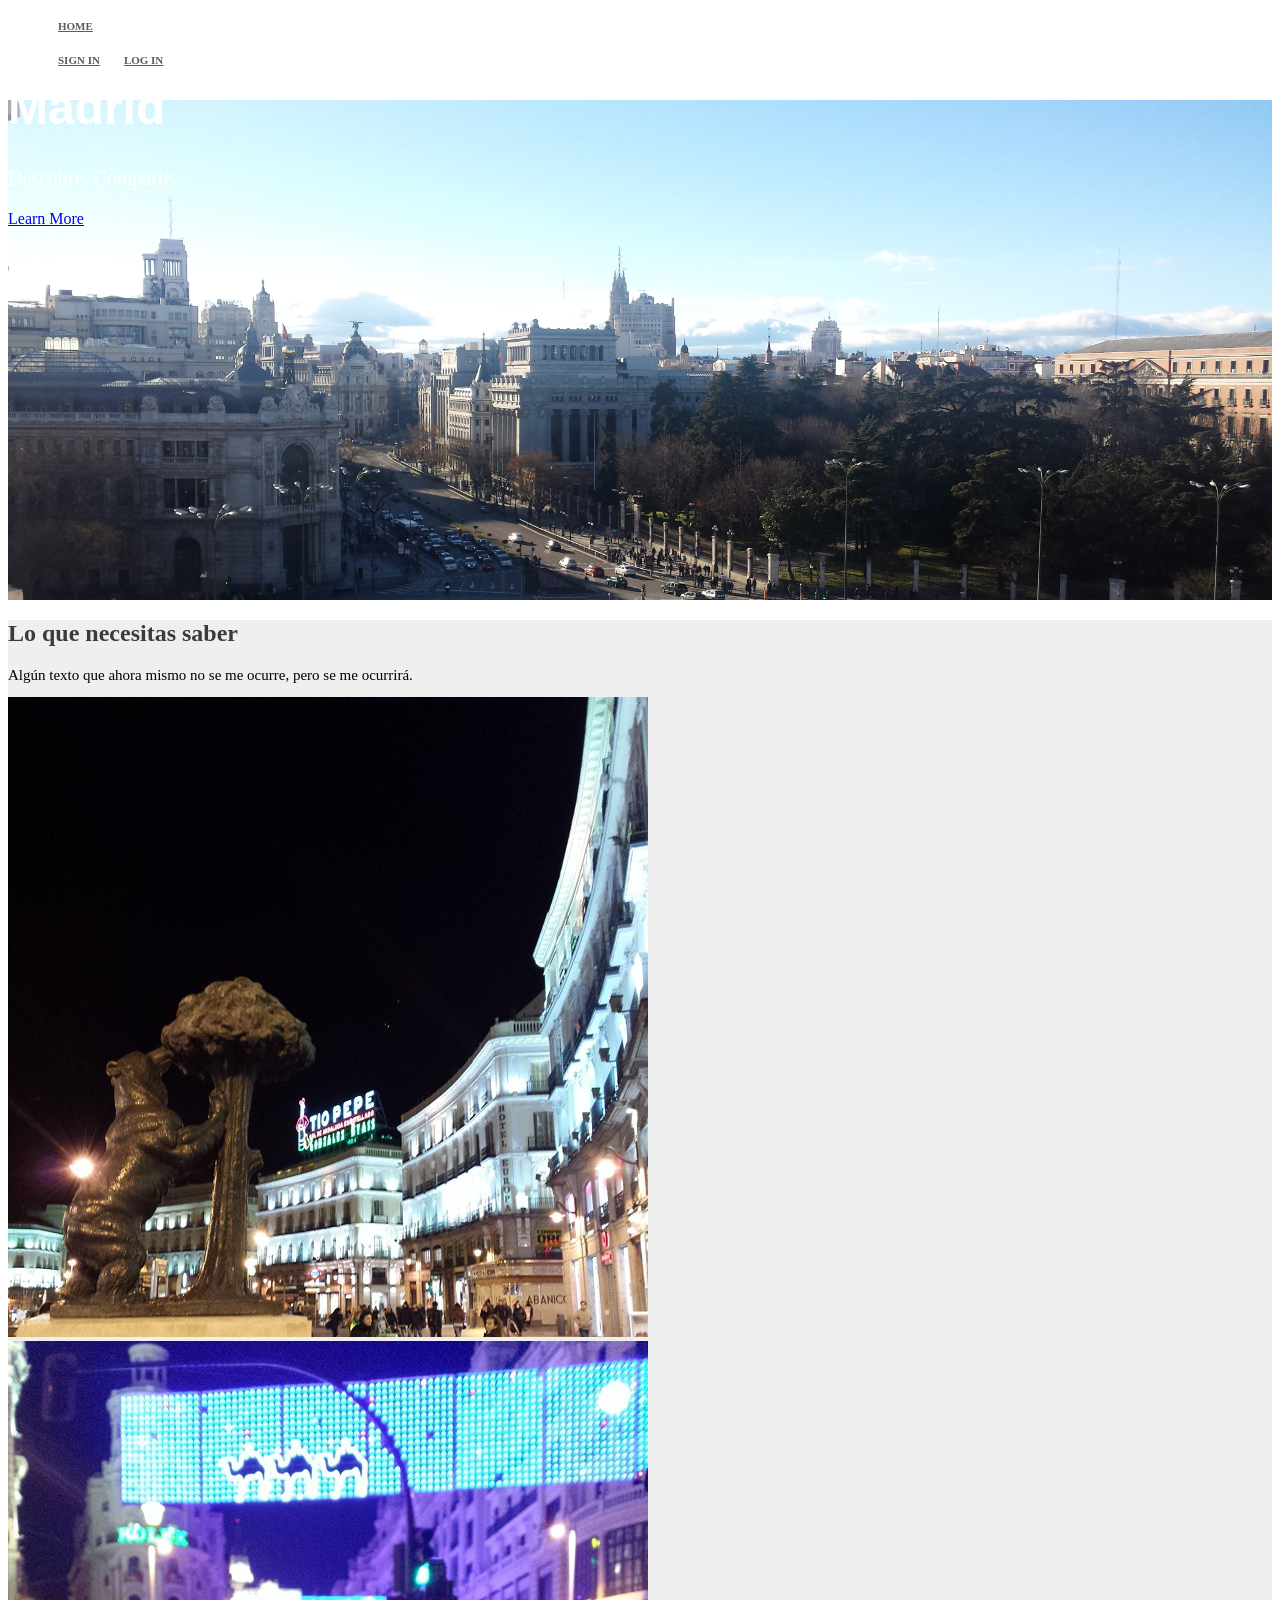
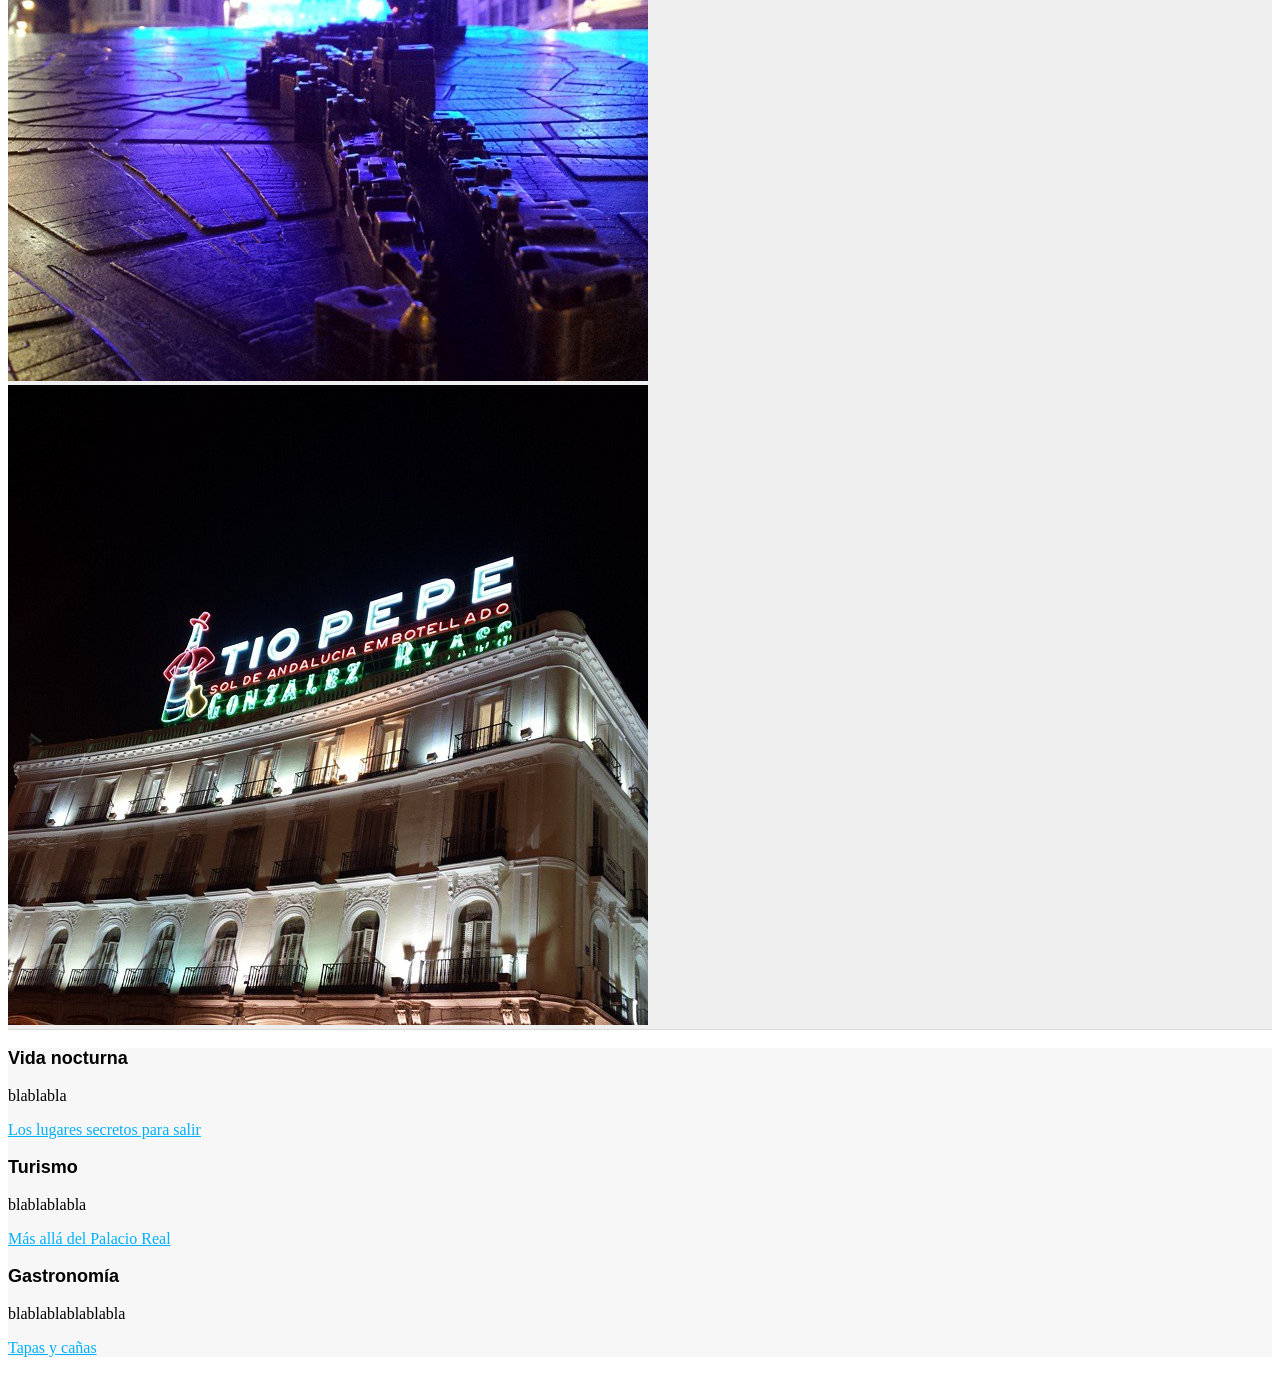
<file: index.html>
<!DOCTYPE html>
<html>

	<head>
		<link href="http://s3.amazonaws.com/codecademy-content/courses/ltp/css/shift.css" rel="stylesheet">
		<link rel="stylesheet" href="http://s3.amazonaws.com/codecademy-content/courses/ltp/css/bootstrap.css">
		<link rel="stylesheet" href="style.css">
		<meta charset="UTF-8">
	</head>

	<body>
		<div class="nav">
			<div class="container">
				<ul class="pull-left">
					<li><a href="#">HOME</a></li>
				</ul>
				<ul class="pull-right">
					<li><a href="#">Sign In</a></li>
					<li><a href="#">Log In</a></li>
				</ul>
			</div>
		</div>

		<div class="jumbotron">
			<div class="container">
				<h1>Madrid</h1>
				<p>Descubre. Comparte.</p>
				<a href="#">Learn More</a>
			</div>
		</div>

		<div class="neighborhood-guides">
			<div class="container">
				<h2>Lo que necesitas saber</h2>
				<p>Algún texto que ahora mismo no se me ocurre, pero se me ocurrirá.</p>
				<div class="row">
					<div class="col-md-4">
                    	<div class="thumbnail">
                        	<img src="./oso.jpg">
                    	</div>
                	</div>
                	<div class="col-md-4">
                    	<div class="thumbnail">
                        	<img src="./granvia.jpg">
                    	</div>
                	</div>
                	<div class="col-md-4">
                    	<div class="thumbnail">
                        	<img src="./tiopepe.jpg">
                    	</div>                    
                	</div>
            	</div>            
        	</div>
    	</div>

    	<div class="learn-more">
			<div class="container">
				<div class="row">
					<div class="col-md-4">
						<h3>Vida nocturna</h3>
						<p>blablabla</p>
						<p><a href="#">Los lugares secretos para salir</a></p>
					</div>
					<div class="col-md-4">
						<h3>Turismo</h3>
						<p>blablablabla</p>
						<p><a href="#">Más allá del Palacio Real</a></p>
					</div>
					<div class="col-md-4">
						<h3>Gastronomía</h3>
						<p>blablablablablabla</p>
						<p><a href="#">Tapas y cañas</a></p>
					</div>
				</div>
			</div>
		</div>
	</body>
</html>
</file>
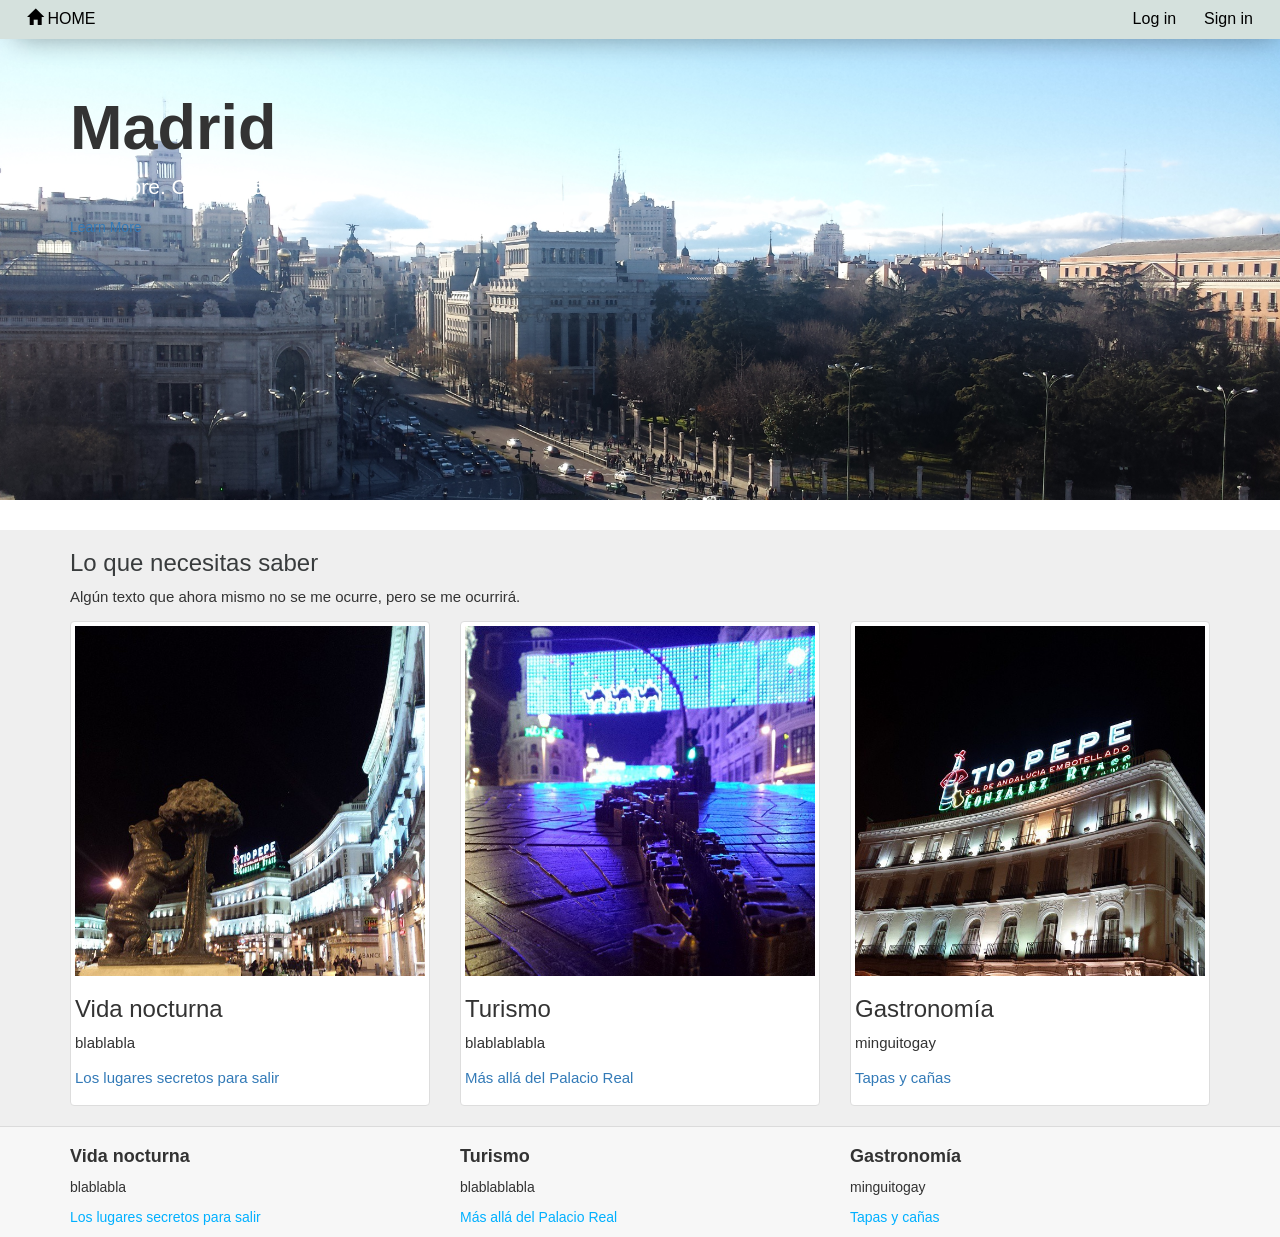
<file: views/index.html>
<!DOCTYPE html>
<html>

<head>
    <link href="http://s3.amazonaws.com/codecademy-content/courses/ltp/css/shift.css" rel="stylesheet">
    <link rel="stylesheet" href="http://s3.amazonaws.com/codecademy-content/courses/ltp/css/bootstrap.css">
    <link rel="stylesheet" href="../static/style.css">
    <link href="http://maxcdn.bootstrapcdn.com/bootstrap/3.3.4/css/bootstrap.min.css" rel="stylesheet">
    <script src="https://ajax.googleapis.com/ajax/libs/jquery/1.11.1/jquery.min.js"></script>
    <script src="http://maxcdn.bootstrapcdn.com/bootstrap/3.2.0/js/bootstrap.min.js"></script>
    <meta charset="UTF-8">

<!--<body>
<div class="nav">
    <div class="container">
        <ul class="pull-left">
            <li><a href="#">HOME</a></li>
        </ul>
        <ul class="pull-right">
            <li><a href="#">Sign In</a></li>
            <li><a href="#">Log In</a></li>
        </ul>
    </div>
</div>-->

	<script>
	$(document).ready(function(){
	    $("#nav-header").load("navegador.html");
	});
	</script>
</head>

<body>
	<div id="nav-header"></div>

	<div class="jumbotron">
	    <div class="container">
	        <h1>Madrid</h1>

	        <p>Descubre. Comparte.</p>
	        <a href="#">Learn More</a>
	    </div>
	</div>

	<div class="neighborhood-guides">
	    <div class="container">
	        <h2>Lo que necesitas saber</h2>

	        <p>Algún texto que ahora mismo no se me ocurre, pero se me ocurrirá.</p>

	        <div class="row">
	            <div class="col-md-4">
	                <div class="thumbnail">
	                    <img src="../static/oso.jpg">
	                    <h3>Vida nocturna</h3>
	                    <p>blablabla</p>
	                    <p><a href="#">Los lugares secretos para salir</a></p>
	                </div>
	            </div>
	            <div class="col-md-4">
	                <div class="thumbnail">
	                    <img src="../static/granvia.jpg">
	                     <h3>Turismo</h3>
	                    <p>blablablabla</p>
	                    <p><a href="#">Más allá del Palacio Real</a></p>
	                </div>
	            </div>
	            <div class="col-md-4">
	                <div class="thumbnail">
	                    <img src="../static/tiopepe.jpg">
	                    <h3>Gastronomía</h3>
	                    <p>minguitogay</p>
	                    <p><a href="#">Tapas y cañas</a></p>
	                </div>
	            </div>
	        </div>
	    </div>
	</div>
	<div class="learn-more">
	    <div class="container">
	        <div class="row">
	            <div class="col-md-4">
	                <h3>Vida nocturna</h3>

	                <p>blablabla</p>

	                <p><a href="#">Los lugares secretos para salir</a></p>
	            </div>
	            <div class="col-md-4">
	                <h3>Turismo</h3>

	                <p>blablablabla</p>

	                <p><a href="#">Más allá del Palacio Real</a></p>
	            </div>
	            <div class="col-md-4">
	                <h3>Gastronomía</h3>

	                <p>minguitogay</p>

	                <p><a href="#">Tapas y cañas</a></p>
	            </div>
	        </div>
	    </div>
	</div>
</body>
</html>
</file>
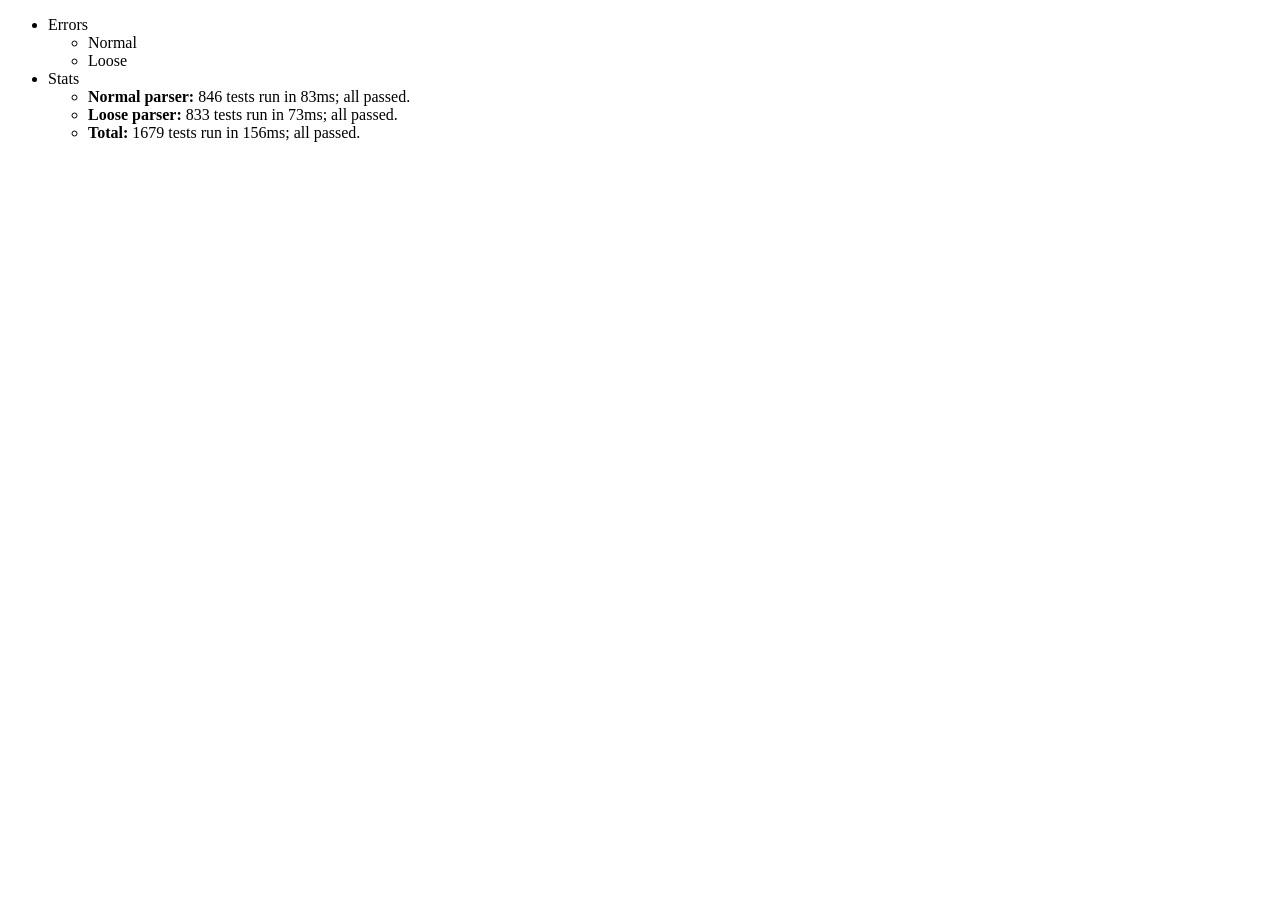
<file: node_modules/jade/node_modules/with/node_modules/acorn/test/index.html>
<!doctype html>
<head>
  <meta charset="utf-8">
  <title>Acorn test suite</title>
  <script src="../acorn.js"></script>
  <script src="../acorn_loose.js"></script>
  <script src="driver.js"></script>
  <script src="tests.js" charset="utf-8"></script>
  <script src="tests-harmony.js" charset="utf-8"></script>
</head>
<body>
  <ul id="log"></ul>
  <script src="run.js"></script>
</body>
</file>
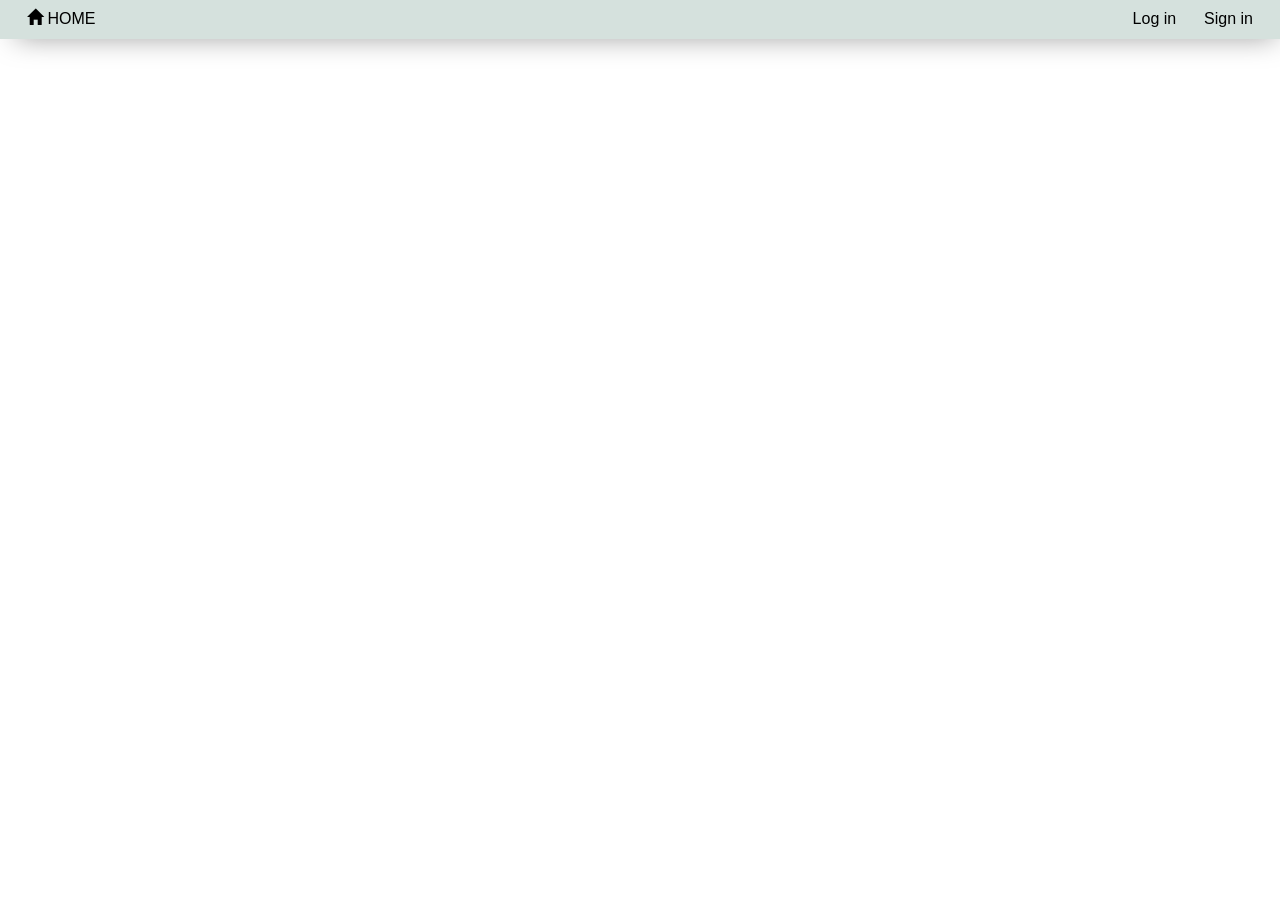
<file: views/navegador.html>
<!DOCTYPE html>
<html>
<head>
	<meta charset="UTF-8">
	<meta name="viewport" content="width=device-width, initial-scale=1">
	<link href="../static/style.css" rel="stylesheet">
	<link href="http://maxcdn.bootstrapcdn.com/bootstrap/3.3.4/css/bootstrap.min.css" rel="stylesheet">
	<script src="https://ajax.googleapis.com/ajax/libs/jquery/1.11.1/jquery.min.js"></script>
  	<script src="http://maxcdn.bootstrapcdn.com/bootstrap/3.2.0/js/bootstrap.min.js"></script>
	<title>Navegador</title>
</head>
<body>
    <div class="container" id="header">
		<div class="pull-left">
	        <button type="button" class="button-nav" id="home" href="#"><span class="glyphicon glyphicon-home" aria-hidden="true"></span> HOME</button>
	    </div>
	    <div class="pull-right">
	        <button type="button" class="button-nav" id="log" data-toggle="modal" data-target="#formLogModal">Log in</button>
	       	<button type="button" class="button-nav" id="sign" data-toggle="modal" data-target="#formRegistryModal">Sign in</button>
	    </div>
    </div>

	<div class="modal fade" id="formRegistryModal" tabindex="-1" role="dialog" aria-labellendy="formModalLabel" aria-hidden="true">
		<div class="modal-dialog">
			<div class="modal-content">
				<div class="modal-header">
					<button type="button" class="close" data-dismiss="modal" aria-label="Close"><span aria-hidden="true">&times;</span></button>
					<h4 class="modal-title" id="formModalLabel"><strong>Formulario de registro</strong></h4>
				</div>
				<div class="modal-body">
					<form method="post" action="/registry">
						<div class="form-group">
							<label for="username">Usuario</label>
							<input type="text" class="form-control" id="username" name="username" placeholder="Introduzca su usuario">
						</div>
						<div class="form-group">
							<label for="password">Contraseña</label>
							<input type="password" class="form-control" id="password" name="password" placeholder="Introduzca su contraseña">
						</div>
						<div class="form-group">
							<label for="password">Contraseña</label>
							<input type="password" class="form-control" id="password2" name="password2" placeholder="Vuelva a introducir su contraseña">
						</div>
						<div class="form-group">
							<label for="email">Dirección de Email</label>
							<input type="email" class="form-control" id="email" name="email" placeholder="Introduzca su email">
						</div>
						<div class="form-group">
							<label for="date">Fecha de nacimiento</label>
							<input type="date" class="form-control" id="date" name="date" placeholder="dd/mm/aaaa">
						</div>
						<div class="checkbox">
							<label>
								<input type="checkbox">Acepto las condiciones y confirmo que he leído la política de datos de la empresa, así como el uso de cookies.
							</label>
						</div>
					</form>
				</div>
				<div class="modal-footer">
					<button type="button" class="btn btn-danger pull-left" data-dismiss="modal">Cancelar</button>
					<button type="button" class="btn btn-success pull-right">Guardar</button>
				</div>
			</div>
		</div>
	</div>

	<div class="modal fade" id="formLogModal" tabindex="-1" role="dialog" aria-labellendy="formModalLabel" aria-hidden="true">
		<div class="modal-dialog">
			<div class="modal-content">
				<div class="modal-header">
					<button type="button" class="close" data-dismiss="modal" aria-label="Close"><span aria-hidden="true">&times;</span></button>
					<h4 class="modal-title" id="formModalLabel"><strong>Log in</strong></h4>
				</div>
				<div class="modal-body">
					<form method="post" action="/login">
						<div class="form-group">
							<label for="username">Usuario</label>
							<input type="text" class="form-control" id="username" placeholder="Introduzca su usuario">
						</div>
						<div class="form-group">
							<label for="password">Contraseña</label>
							<input type="password" class="form-control" id="password" placeholder="Introduzca su contraseña">
						</div>
					</form>
				</div>
				<div class="modal-footer">
					<button type="button" class="btn btn-danger pull-left" data-dismiss="modal">Cancelar</button>
					<button type="button" class="btn btn-success pull-right">Aceptar</button>
				</div>
			</div>
		</div>
	</div>
</body>
</html>
</file>
<file: style.css>
.nav a {
  color: #5a5a5a;
  font-size: 11px;
  font-weight: bold;
  padding: 14px 10px;
  text-transform: uppercase;
}

.nav li {
  display: inline;
}

.jumbotron {
  background-image: url('./cibeles.jpg');
  height: 500px;
  background-repeat: no-repeat;
  background-size: cover;
}

.jumbotron .container {
  position: relative;
  top:-20px;
}

.jumbotron h1 {
  color: #fff;
  font-size: 48px;  
  font-family: 'Shift', sans-serif;
  font-weight: bold;
}

.jumbotron p {
  font-size: 20px;
  color: #fff;
}

.learn-more {
  background-color: #f7f7f7;
}

.learn-more h3 {
  font-family: 'Shift', sans-serif;
  font-size: 18px;
  font-weight: bold;
}

.learn-more a {
  color: #00b0ff;
}

.neighborhood-guides {
    background-color: #efefef;
    border-bottom: 1px solid #dbdbdb;
}

.neighborhood-guides h2 {
    color: #393c3d;
    font-size: 24px;
}

.neighborhood-guides p {
    font-size: 15px;
    margin-bottom: 13px;
}
</file>
<file: static/style.css>
.jumbotron {
  background-image: url('./cibeles.jpg');
  height: 500px;
  background-repeat: no-repeat;
  background-size: cover;
}

.jumbotron .container {
  position: relative;
  top: 25px;
}

.jumbotron h1 {
  color: #fff;
  font-size: 48px;  
  font-family: 'Shift', sans-serif;
  font-weight: bold;
}

.jumbotron p {
  font-size: 20px;
  color: #fff;
}

.learn-more {
  background-color: #f7f7f7;
}

.learn-more h3 {
  font-family: 'Shift', sans-serif;
  font-size: 18px;
  font-weight: bold;
}

.learn-more a {
  color: #00b0ff;
}

.neighborhood-guides {
    background-color: #efefef;
    border-bottom: 1px solid #dbdbdb;
}

.neighborhood-guides h2 {
    color: #393c3d;
    font-size: 24px;
}

.neighborhood-guides p {
    font-size: 15px;
    margin-bottom: 13px;
}

.modal-title {
  color: #FFFFFF;
  font-size: 18px;
}

.modal-header {
    background-color: #77BED2;
    border-top-left-radius: 6px;
    border-top-right-radius: 6px;
}

#header {
  background-color: #D5E1DD;
  box-shadow: 6px 6px 29px -10px rgba(0,0,0,0.51);
  width: 100%;

  position: fixed;
  z-index: 2;
}

.button-nav {
  font-family: sans-serif;
  color: black;
  font-size: 16px;
  background: #D5E1DD;
  padding: 6px 10px 6px 10px;
  border: solid #D5E1DD 2px;
  text-decoration: none;
}

.button-nav:hover{
  background-color: #2B3E42;
  border-color: #2B3E42;
  color: white;
  box-shadow: 6px 6px 29px -10px rgba(0,0,0,0.51);
}

.footer {
  background-color: #f7f7f7;
}

.footer li {
  display: inline;
  color: #5a5a5a;
  font-size: 11px;
  font-weight: bold;
  padding: 14px 10px;
  text-transform: uppercase;
}

/*style de events*/
.list {
  padding-top: 60px; /*lo pongo para que al salir un evento la parte de arriba no quede tapada por el header*/
  background-color: #efefef;
  border-bottom: 1px solid #dbdbdb;
}

.list h2 {
  color: #393c3d;
  font-size: 24px;
}

.list p {
  font-size: 15px;
  margin-bottom: 13px;
}

.wE {
  padding-top: 18px;
}

.prototype {
  display: none;
}

#imgEvents {
  padding: 15px;
  height: 271px;
  width: 242px;
}
/*FIN style de events*/
</file>
